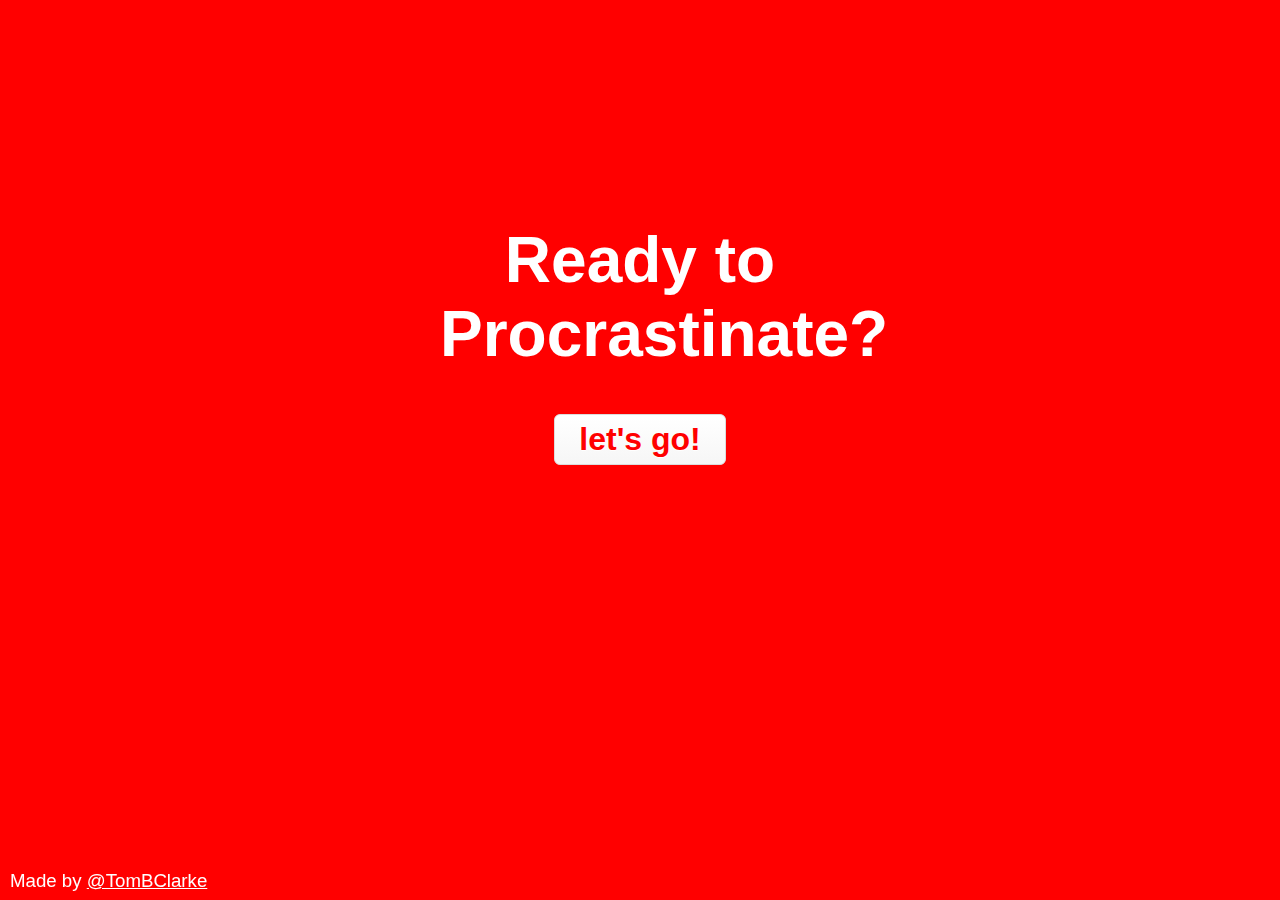
<file: www/index.html>
<!DOCTYPE html>

<html>
    <head>
        <meta http-equiv="Content-Type"   content="text/html; charset=utf-8" />
        <meta name="viewport"             content="width=device-width, initial-scale=1" />
        <meta name="theme-color"          content="#B20000">
        <meta name="msapplication-navbutton-color" content="#B20000">
        <meta name="apple-mobile-web-app-status-bar-style" content="#B20000">
        <meta property="og:url"           content="http://procrastinate.website/" />
        <meta property="og:type"          content="website" />
        <meta property="og:title"         content="Procrastinate - The Website" />
        <meta property="og:description"   content="Want to procrastinate? This is the website for you!" />
        <meta property="og:image"         content="cover.png" />
        <meta name="url"                  content="http://procrastinate.website/" />
        <meta name="type"                 content="website" />
        <meta name="title"                content="Procrastinate - The Website" />
        <meta name="description"          content="Want to procrastinate? This is the website for you!" />
        <meta name="image"                content="cover.png" />
        <meta name="keywords"             content="procrastinate, procrastination, procrastinate website, procrastination website, website, the procrastinate website">
        
        <link rel="icon" type="img/ico" href="favicon.ico">
        
        <title>Procrastinate - The Website</title>
        
        <link type="text/css" rel="stylesheet" href="main.css"/>
        
        <script>
            window.twttr = (function(d, s, id) {
                var js, fjs = d.getElementsByTagName(s)[0],
                t = window.twttr || {};
                if (d.getElementById(id)) return t;
                js = d.createElement(s);
                js.id = id;
                js.src = "https://platform.twitter.com/widgets.js";
                fjs.parentNode.insertBefore(js, fjs);

                t._e = [];
                t.ready = function(f) {
                t._e.push(f);
                };

                return t;
            }(document, "script", "twitter-wjs"));
        </script>
        
        <script src="jquery.min.js"></script>
        <script src="procrastinate.js"></script>
    </head>
    <body onload="loadPlaces();">
        
        <div id="content" class="text">
            <h1>Ready to Procrastinate?</h1>
            <button id="button_main" class="text" onclick="procrastinate();">let's go!</button>
        </div>
        
        <div id="footer" class="text">
            Made by <a href="https://twitter.com/TomBClarke/">@TomBClarke</a>
        </div>
        <div id="tweet_button">
            <a class="twitter-share-button" href="https://twitter.com/intent/tweet?text=The%20procrastinate.website%21&url=http://procrastinate.website&via=TomBClarke"></a>
            <script>twttr.widgets.load();</script>
        </div>
<!--
        <div id="extension" class="text">
            <a href="procrastinate.extension.crx">Get the extension! (Chrome only)</a>
        </div>
-->
    </body>
</html>
</file>
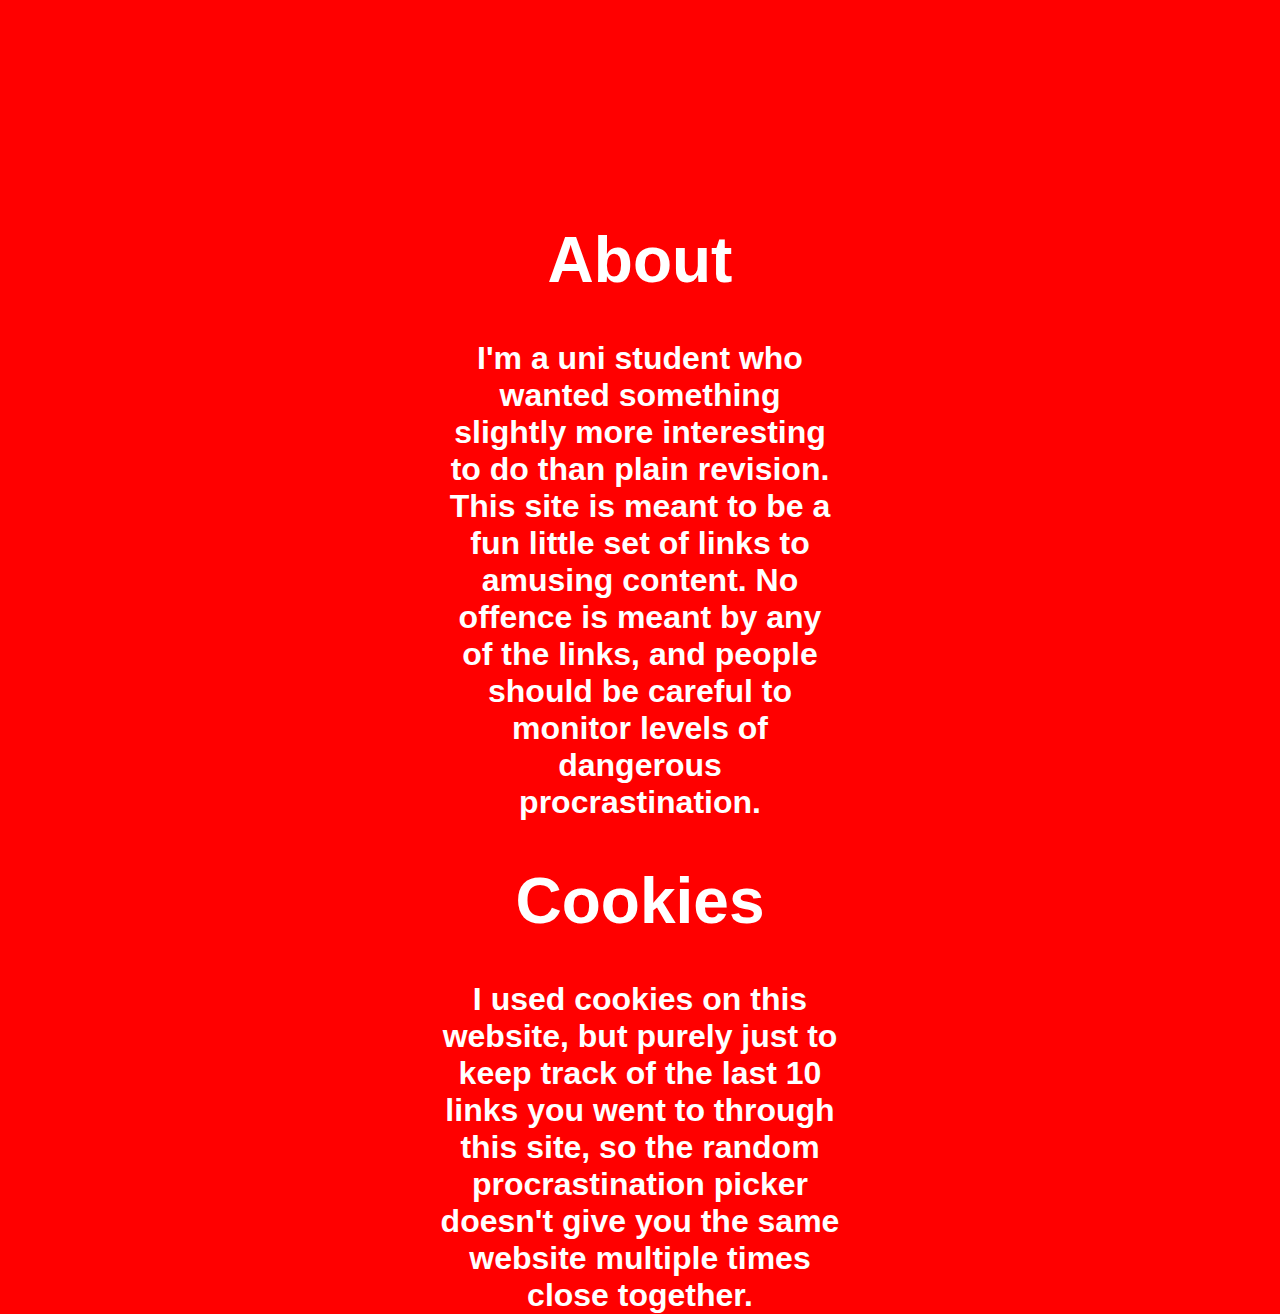
<file: www/about.html>
<!DOCTYPE html>

<html>
    <head>
        <meta http-equiv="Content-Type"   content="text/html; charset=utf-8" />
        <meta name="viewport"             content="width=device-width, initial-scale=1" />
        <meta name="theme-color"          content="#B20000">
        <meta name="msapplication-navbutton-color" content="#B20000">
        <meta name="apple-mobile-web-app-status-bar-style" content="#B20000">
        <meta property="og:url"           content="http://procrastinate.website/" />
        <meta property="og:type"          content="website" />
        <meta property="og:title"         content="Procrastinate - The Website" />
        <meta property="og:description"   content="Want to procrastinate? This is the website for you!" />
        <meta property="og:image"         content="http://procrastinate.website/cover.png" />
        <meta name="url"                  content="http://procrastinate.website/" />
        <meta name="type"                 content="website" />
        <meta name="title"                content="Procrastinate - The Website" />
        <meta name="description"          content="Want to procrastinate? This is the website for you!" />
        <meta name="image"                content="http://procrastinate.website/cover.png" />
        <meta name="keywords"             content="procrastinate, procrastination, procrastinate website, procrastination website, website, the procrastinate website">
        
        <link rel="icon" type="img/ico" href="favicon.ico">
        
        <title>About </title>
        
        <link type="text/css" rel="stylesheet" href="main.css"/>
    </head>
    <body>
        <div id="content" class="text">
            <h1>About</h1>
            <p>I'm a uni student who wanted something slightly more interesting to do than plain revision. This site is meant to be a fun little set of links to amusing content. No offence is meant by any of the links, and people should be careful to monitor levels of dangerous procrastination.</p>
            
            <h1>Cookies</h1>
            <p>I used cookies on this website, but purely just to keep track of the last 10 links you went to through this site, so the random procrastination picker doesn't give you the same website multiple times close together.</p>
        </div>
    </body>
</html>
</file>
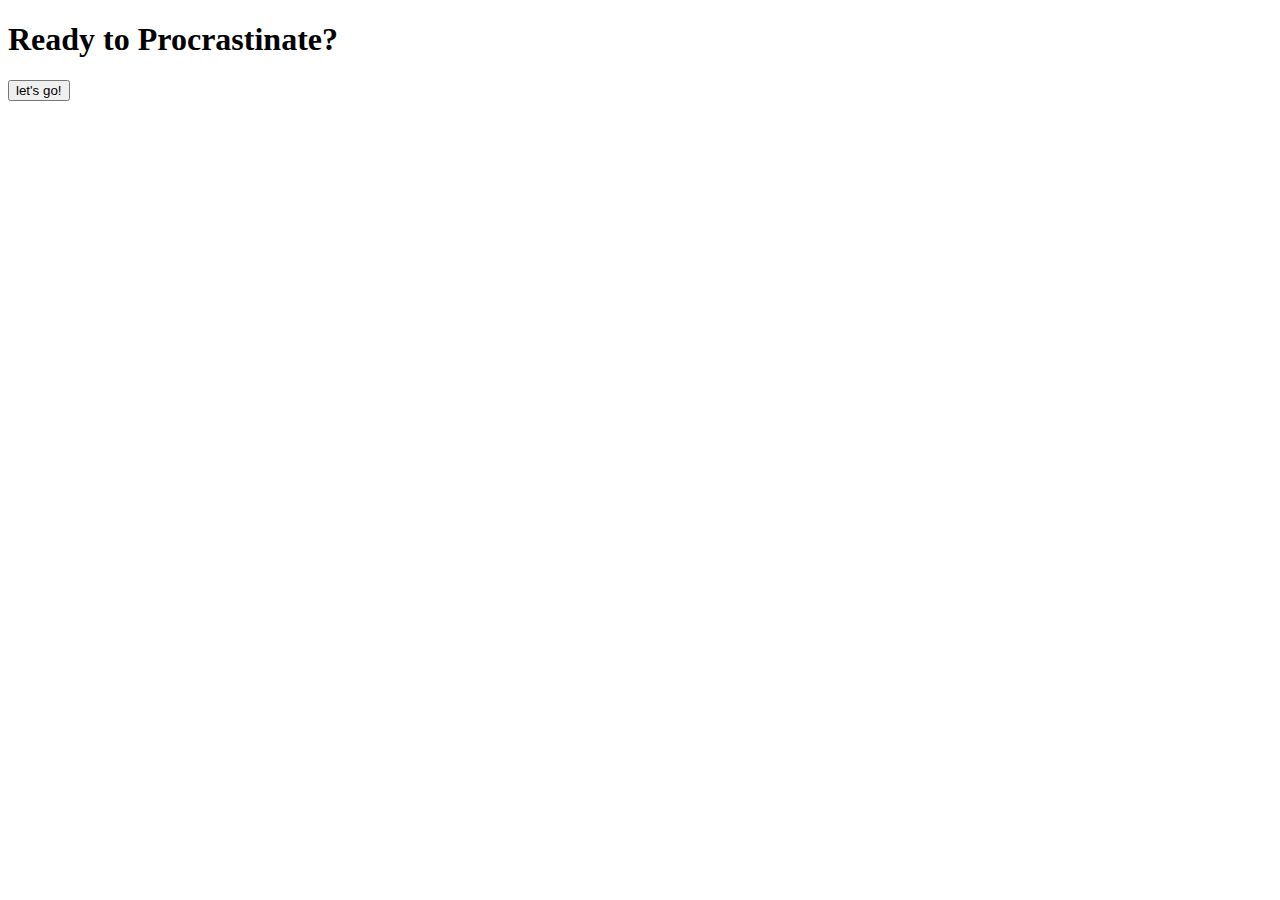
<file: extension/chrome/popup.html>
<!DOCTYPE html>
<html>
	<head>
        <link type="text/css" rel="stylesheet" href="http://procrastinate.website/main.css"/>
        <script> var onExtension = true; </script>
<!--        Deal with scripts:-->
        <script src="http://procrastinate.website/jquery.min.js"></script>
        <script src="http://procrastinate.website/procrastinate.js"></script>
	</head>
	<body onload="loadPlaces();">
        <div id="content" class="text">
            <h1>Ready to Procrastinate?</h1>
            <button id="button_main" class="text" onclick="procrastinateFromExtension();">let's go!</button>
        </div>
	</body>
</html>
</file>
<file: www/main.css>
body {
    background: red;
}

#content {
    width: 400px;
    height: 60%;
    background-color: red;

    position: absolute;
    top:0;
    bottom: 0;
    left: 0;
    right: 0;

    margin: auto;
}

.text {
    font-family: Impact, Impact5, Charcoal6, sans-serif;
    font-size: 24pt;
    text-align: center;
    color: white;
	font-weight: bold;
}

#extension {
    font-family: sans-serif;
    font-size: 12pt;
    width: 20%;
    left: 40%;
    position: absolute;
    bottom: 9px;
}

#bookmark-this {
    width: 400px;
    background-color: red;

    position: absolute;
    bottom: 0;
    left: 0;
    right: 0;
    height: 20%;

    margin: auto;
}

#bookmark-this h4 {
    font-family: Impact, Impact5, Charcoal6, sans-serif;
    text-align: center;
    color: white;
    font-size: 16pt;
    font-weight: 100;
}

#footer {
    font-family: Impact, Impact5, Charcoal6, sans-serif;
    font-weight: 100;
    font-size: 14pt;
    left: 10px;
    position: fixed;
    bottom: 8px;
}

#tweet_button {
    position: fixed;
    bottom: 5px;
    right: 10px;
}

a {
    color: white;
}

#extension a {
    padding: 10px;
    background: darkred;
}

#button_main {
	-moz-box-shadow:inset 0px 1px 0px 0px #ffffff;
	-webkit-box-shadow:inset 0px 1px 0px 0px #ffffff;
	box-shadow:inset 0px 1px 0px 0px #ffffff;
	background:-webkit-gradient(linear, left top, left bottom, color-stop(0.05, #ffffff), color-stop(1, #f6f6f6));
	background:-moz-linear-gradient(top, #ffffff 5%, #f6f6f6 100%);
	background:-webkit-linear-gradient(top, #ffffff 5%, #f6f6f6 100%);
	background:-o-linear-gradient(top, #ffffff 5%, #f6f6f6 100%);
	background:-ms-linear-gradient(top, #ffffff 5%, #f6f6f6 100%);
	background:linear-gradient(to bottom, #ffffff 5%, #f6f6f6 100%);
	filter:progid:DXImageTransform.Microsoft.gradient(startColorstr='#ffffff', endColorstr='#f6f6f6',GradientType=0);
	background-color:#ffffff;
	-moz-border-radius:6px;
	-webkit-border-radius:6px;
	border-radius:6px;
	border:1px solid #dcdcdc;
	display:inline-block;
	cursor:pointer;
    color: red;
	padding:6px 24px;
	text-decoration:none;
	text-shadow:0px 1px 0px #ffffff;
}

#button_main:hover {
	background:-webkit-gradient(linear, left top, left bottom, color-stop(0.05, #f6f6f6), color-stop(1, #ffffff));
	background:-moz-linear-gradient(top, #f6f6f6 5%, #ffffff 100%);
	background:-webkit-linear-gradient(top, #f6f6f6 5%, #ffffff 100%);
	background:-o-linear-gradient(top, #f6f6f6 5%, #ffffff 100%);
	background:-ms-linear-gradient(top, #f6f6f6 5%, #ffffff 100%);
	background:linear-gradient(to bottom, #f6f6f6 5%, #ffffff 100%);
	filter:progid:DXImageTransform.Microsoft.gradient(startColorstr='#f6f6f6', endColorstr='#ffffff',GradientType=0);
	background-color:#f6f6f6;
}

#button_main:active {
	position:relative;
	top:1px;
}

@media (max-width: 1000px) {
    .text {
        font-size: 16pt;
    }
    
    #content {
        height: 100%;
    }
    
    #button_main {
        font-size: 20pt;
    }
    
    #extension {
        display: none;
    }
    
    #bookmark-this {
        display: none;
    }
    
    #content {
        width: 300px;
    }
}
</file>
